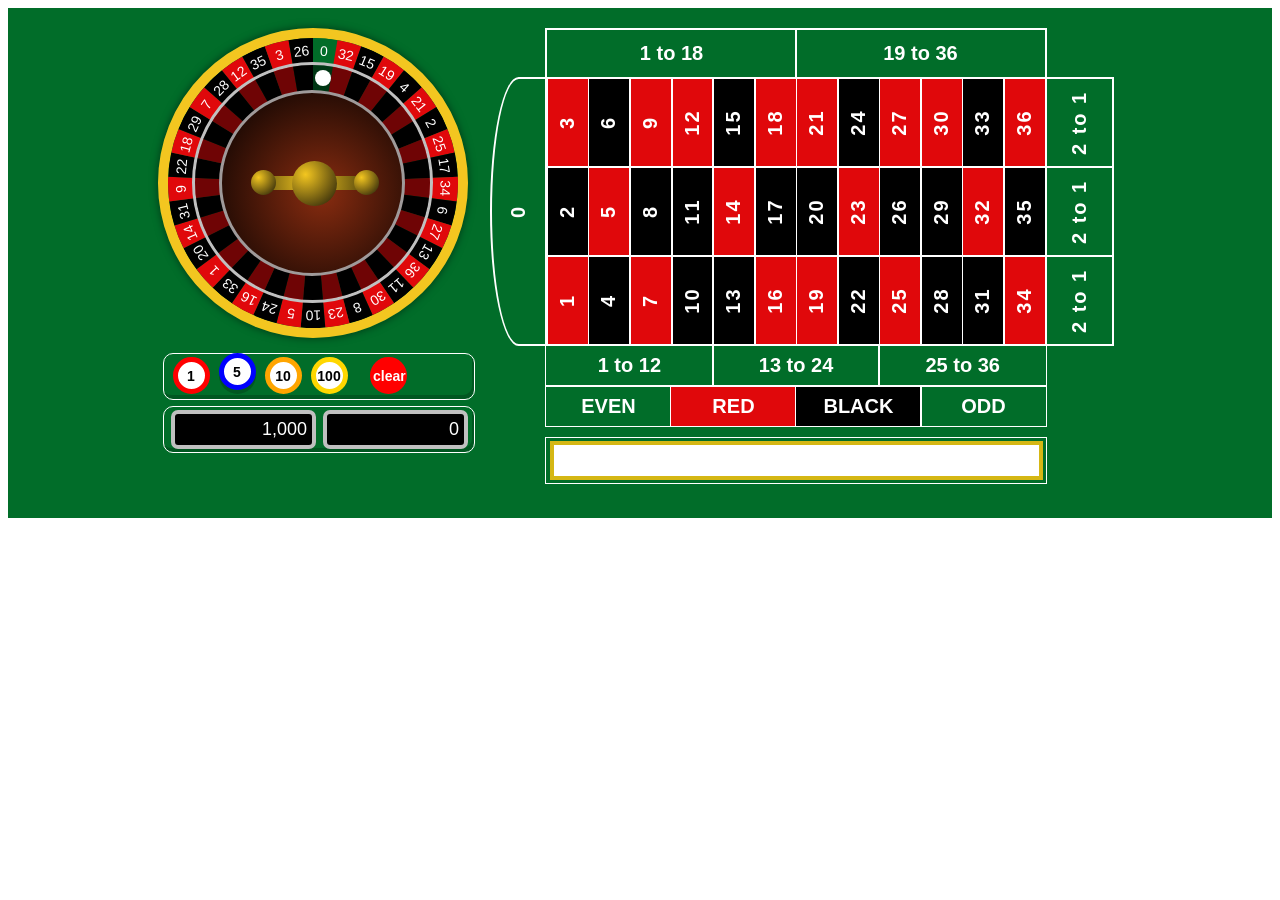
<file: slot game/Roulette/index.html>
<!DOCTYPE html PUBLIC "-//W3C//DTD XHTML 1.0 Strict//EN" "http://www.w3.org/TR/xhtml1/DTD/xhtml1-strict.dtd">
<head>
  <meta http-equiv="content-type" content="text/html; charset=utf-8" />
  <title>Javascript Roulette</title>
  <meta name="title" content="Javascript Roulette" />
  <meta
    name="description"
    content="A fully functioning roulette game made using Javascript and CSS"
  />
  <meta name="author" content="ozboware" />
  <meta property="og:url" content="/" />
  <meta property="og:title" content="Javascript Roulette" />
  <meta
    property="og:description"
    content="A fully functioning roulette game made using Javascript and CSS"
  />
  <link href="style.css" rel="stylesheet" type="text/css" />
</head>

<body>
  <script src="app.js"></script>
</body>
</file>
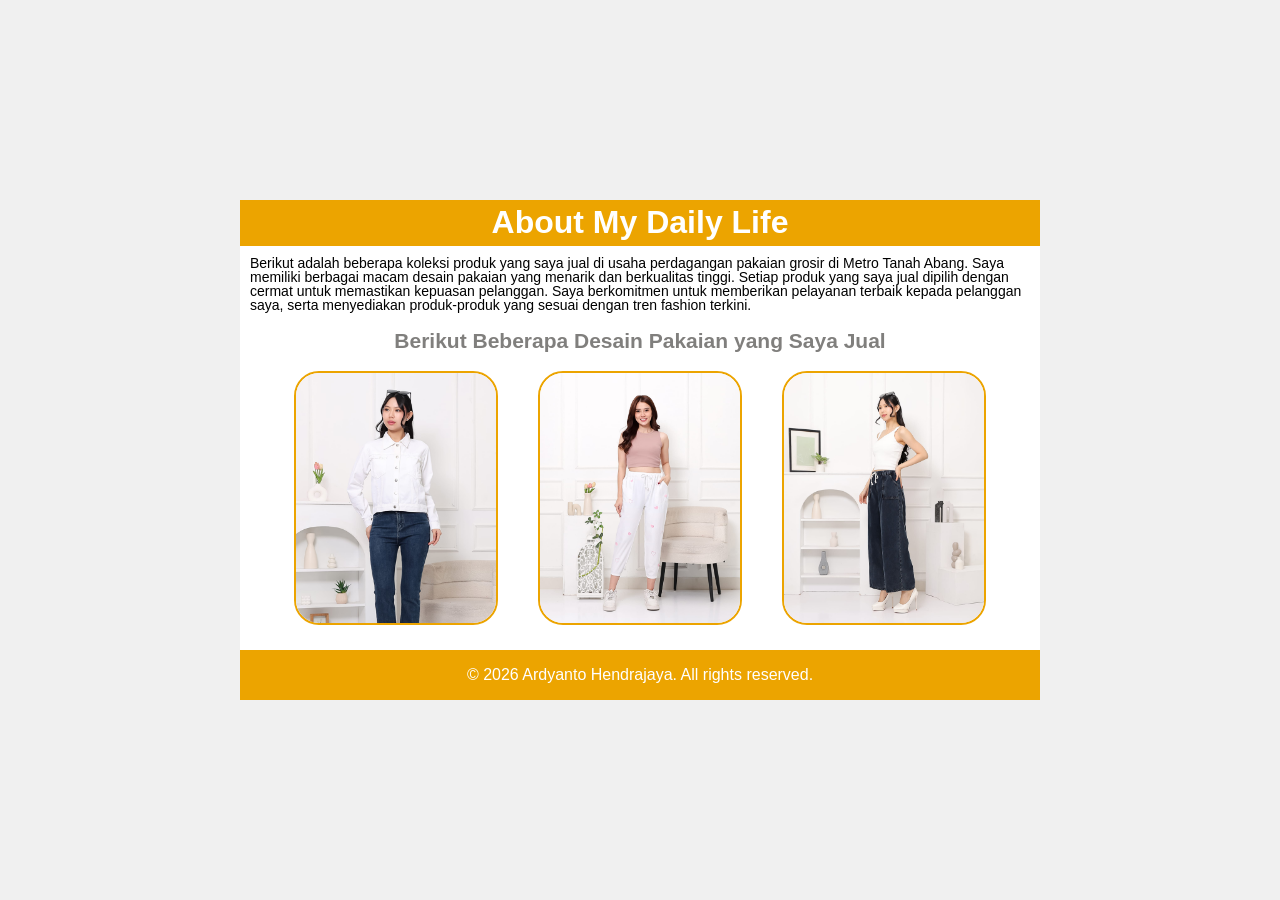
<file: my_job.html>
<!doctype html>
<html lang="en">
  <head>
    <meta charset="UTF-8" />
    <meta name="viewport" content="width=device-width, initial-scale=1.0" />
    <link rel="stylesheet" href="mystyle.css" />
    <title>Portfolio - My Daily Life</title>
  </head>

  <body>
    <div class="container">
      <header class="portfolio-title">
        <h1>About My Daily Life</h1>
      </header>

      <main class="jobContent">
        <p class="isiKonten">
          Berikut adalah beberapa koleksi produk yang saya jual di usaha
          perdagangan pakaian grosir di Metro Tanah Abang. Saya memiliki
          berbagai macam desain pakaian yang menarik dan berkualitas tinggi.
          Setiap produk yang saya jual dipilih dengan cermat untuk memastikan
          kepuasan pelanggan. Saya berkomitmen untuk memberikan pelayanan
          terbaik kepada pelanggan saya, serta menyediakan produk-produk yang
          sesuai dengan tren fashion terkini.
        </p>
        <div class="subjudul">
          <h2>Berikut Beberapa Desain Pakaian yang Saya Jual</h2>

          <div class="katalog">
            <img
              class="fotoBaju"
              src="katalog/5502 (6).jpg"
              alt="Desain Pakaian 1"
            />
            <img
              class="fotoBaju"
              src="katalog/5466 (1).jpg"
              alt="Desain Pakaian 2"
            />
            <img src="katalog/5515 (1).jpg" alt="Desain Pakaian 3" />
          </div>
        </div>
      </main>

      <footer class="footer">
        <p>&copy; 2026 Ardyanto Hendrajaya. All rights reserved.</p>
      </footer>
    </div>
  </body>
</html>
</file>
<file: slot game/Roulette/style.css>
html,
body {
  font-family: arial;
  cursor: default;
  -webkit-touch-callout: none;
  -webkit-user-select: none;
  -khtml-user-select: none;
  -moz-user-select: none;
  -ms-user-select: none;
  user-select: none;
}

#container {
  display: flex;
  justify-content: center;
  background-color: #016d29;
  height: 470px;
  padding: 20px;
  color: #fff;
}

/*notification*/
#notification {
  position: absolute;
  width: 500px;
  height: 318px;
  background-color: #ad0205;
  z-index: 10;
  border: 8px solid #d3b201;
  border-radius: 12px;
  transition: 1s;
}

.nSpan {
  display: block;
  position: relative;
  top: 105px;
  font-size: 53px;
  text-align: center;
}

.nBtn {
  display: block;
  position: relative;
  top: 116px;
  left: 25%;
  width: 45%;
  padding: 10px;
  font-size: 32px;
  text-align: center;
  background-color: green;
  border-radius: 15px;
  box-shadow: 3px 4px rgb(0 0 0 / 25%);
  cursor: pointer;
  transition: 0.5s;
}

.nBtn:active {
  top: 118px;
  left: calc(25% + 2px);
  box-shadow: 1px 2px rgb(0 0 0 / 25%);
}

.nsWin {
  position: absolute;
  left: 4px;
}

.nsWinBlock {
  display: inline-block;
  font-size: 21px;
  border-right: 1px solid;
  border-left: 1px solid;
  padding-left: 40px;
  padding-right: 40px;
}
/*notification end*/

/*betting table*/
#betting_board {
  width: 500px;
  height: 315px;
  border: 1px solid;
}

.bbtop {
  margin-left: 2px;
}

.bbtoptwo {
  width: calc(50% - 8px);
  border: 1px solid;
  display: inline-block;
  padding: 12px 4px;
  margin-left: -2px;
  text-align: center;
  font-size: 20px;
  font-weight: bold;
}

.number_board {
  margin-left: 1px;
}

.number_block {
  width: 39.94px;
  border: 1px solid;
  text-align: center;
  display: inline-block;
  margin: 0 -0.2px;
  padding: 32px 0px;
}

.nbn {
  font-size: 20px;
  font-weight: bold;
  letter-spacing: 2px;
  transform: rotate(-90deg);
  -webkit-transform: rotate(-90deg);
  -moz-transform: rotate(-90deg);
  -ms-transform: rotate(-90deg);
  -o-transform: rotate(-90deg);
  filter: progid:DXImageTransform.Microsoft.BasicImage(rotation=3);
}

.bo3_board,
.oto_board {
  width: 500px;
  margin-left: 1px;
}

.bo3_block,
.oto_block {
  border: 1px solid;
  display: inline-block;
  padding: 8px 5px;
  width: 156.65px;
  margin-left: -1.98px;
  text-align: center;
  font-weight: bold;
  font-size: 20px;
}

.oto_block {
  width: 114.94px;
  margin-left: -1.98px;
}

.number_0 {
  position: absolute;
  border: 2px solid;
  margin-left: -57px;
  margin-top: -0.516px;
  padding: 120.55px 20px;
  border-bottom-left-radius: 100%;
  border-top-left-radius: 100%;
}

.tt1_block {
  border: 2px solid;
  width: 65px;
  position: absolute;
  margin-left: 498px;
  padding: 31.65px 0px;
  margin-top: -89.75px;
}

.winning_lines {
  position: absolute;
  margin-top: -137px;
  width: 603px;
  height: 0;
}

.wlttb {
  position: relative;
  width: 100%;
  height: 10px;
  margin-left: -7.75px;
  top: 269px;
}

#wlttb_top {
  position: absolute;
  margin-top: -89px;
  margin-left: 11px;
}

#wlttb_2,
#wlttb_3 {
  margin-top: 79px;
}

.wlrtl {
  position: relative;
  display: inline-block;
  width: 10px;
  height: 266px;
  top: -3px;
  margin-left: 37px;
}

#wlrtl_2,
#wlrtl_3,
#wlrtl_6,
#wlrtl_9,
#wlrtl_11 {
  margin-left: 31px;
}
#wlrtl_4,
#wlrtl_5,
#wlrtl_7,
#wlrtl_8,
#wlrtl_10 {
  margin-left: 32px;
}

.wlcb {
  position: absolute;
  width: 477px;
  height: 41px;
  top: 255px;
  margin-left: 13px;
}

#wlcb_2 {
  top: 343px;
}

.cbbb {
  width: 20px;
  height: 20px;
  position: relative;
  display: inline-block;
  margin-left: 22px;
  margin-top: 9.5px;
  cursor: pointer;
}

#cbbb_1,
#cbbb_4,
#cbbb_5,
#cbbb_7,
#cbbb_9,
#cbbb_11,
#cbbb_12,
#cbbb_15,
#cbbb_16,
#cbbb_18,
#cbbb_20,
#cbbb_22 {
  margin-left: 21px;
}

#cbbb_3,
#cbbb_14 {
  margin-left: 20.5px;
}

#cbbb_6,
#cbbb_17 {
  margin-left: 23px;
}

#cbbb_8,
#cbbb_10,
#cbbb_19,
#cbbb_21 {
  margin-left: 22px;
}

.ttbbetblock {
  width: 19.1px;
  height: 10px;
  position: relative;
  display: inline-block;
  margin-left: 22.52px;
  top: -2px;
  cursor: pointer;
  z-index: 3;
}

.rtlbb1,
.rtlbb2,
.rtlbb3 {
  height: 45px;
  margin-top: 23px;
  width: 10px;
}

.rtlbb2,
.rtlbb3 {
  margin-top: 42px;
}

.spinBtn {
  position: absolute;
  margin-top: 329px;
  margin-left: -392px;
  font-size: 15px;
  cursor: pointer;
  background-color: #ffec00;
  padding: 10px 5px;
  border-radius: 100%;
  color: #000;
  font-weight: bold;
}

.redNum {
  background-color: #e0080b;
}

.blackNum {
  background-color: #000;
}

.chipDeck,
.bankContainer {
  position: absolute;
  margin-left: -383px;
  margin-top: -74px;
  width: 310px;
  height: 39px;
  padding: 3px 0;
  border: 1px solid;
  border-radius: 10px;
  box-shadow: inset -2px -4px rgb(0 0 0 / 20%);
}

.bankContainer {
  margin-top: -21px;
}

.cdChip {
  width: 27px;
  height: 27px;
  background-color: #fff;
  border: 5px solid;
  border-radius: 100%;
  display: inline-block;
  margin-left: 9px;
  color: #000;
  cursor: pointer;
}

.cdChipSpan {
  display: inherit;
  position: relative;
  top: 5px;
  width: 26px;
  font-weight: bold;
  font-size: 14px;
  text-align: center;
}

.cdChipActive {
  position: relative;
  top: -4px;
  box-shadow: 0 4px rgb(0 0 0 / 20%);
}

.clearBet {
  border-color: red;
  background-color: red;
  color: #fff;
  margin-left: 22px;
}

.clearBet .cdChipSpan {
  margin-left: -2px;
}

.bank,
.bet {
  display: inline-block;
  width: calc(50% - 28px);
  background-color: #000;
  font-size: 18px;
  margin-left: 7px;
  padding: 5px;
  border: 4px solid silver;
  border-radius: 7px;
  text-align: right;
}

.pnBlock {
  position: absolute;
  border: 1px solid;
  width: 500px;
  height: 45px;
  margin-top: 10px;
  margin-left: -1px;
}

#pnContent {
  border: 4px solid #d5b714;
  width: 485px;
  height: 31px;
  position: relative;
  display: block;
  margin-left: 4px;
  margin-top: 3px;
  background-color: #fff;
  color: #000;
  overflow: hidden;
}

.pnRed,
.pnBlack,
.pnGreen {
  position: relative;
  display: inline;
  padding: 10px;
  font-size: 19px;
  top: 5px;
}
.pnRed {
  color: red;
}
.pnBlack {
  color: black;
}
.pnGreen {
  color: green;
}
/*betting table end*/

/*wheel*/
@keyframes wheelRotate {
  from {
    transform: rotate(0deg);
  }
  to {
    transform: rotate(359deg);
  }
}
@keyframes ballRotate {
  from {
    transform: rotate(0deg);
  }
  to {
    transform: rotate(-359deg);
  }
}

.wheel {
  height: 312px;
  width: 312px;
  position: relative;
  left: -75px;
}

.ballTrack {
  width: 212px;
  height: 207px;
  position: absolute;
  left: 47.5px;
  top: 50px;
  border-radius: 100%;
  z-index: 2;
}

.ball {
  background-color: #fff;
  width: 16px;
  height: 16px;
  border-radius: 100%;
  position: relative;
  left: 109px;
  top: -8px;
}

.turret {
  border-radius: 100%;
  background: radial-gradient(circle at 30% 30%, #f3c620, #1a1608);
  width: 45px;
  height: 45px;
  position: absolute;
  top: 133px;
  left: 134px;
  z-index: 1;
}

.turretHandle {
  background: radial-gradient(circle at 44%, #f3c620, #6a570f);
  width: 87px;
  height: 14px;
  position: absolute;
  left: 113px;
  top: 148px;
}

.thendOne,
.thendTwo {
  border-radius: 100%;
  background: radial-gradient(circle at 30% 30%, #f3c620, #1a1608);
  width: 25px;
  height: 25px;
  position: absolute;
}

.thendOne {
  top: -6px;
  left: -20px;
}

.thendTwo {
  top: -6px;
  left: 83px;
}

.outerRim {
  position: absolute;
  left: 0;
  top: 0;
  width: 290px;
  height: 290px;
  border-radius: 100%;
  box-shadow: 0px 0px 8px rgba(0, 0, 0, 0.5);
  border: 10px solid #f3c620;
}

.block {
  transition: all 1s;
  position: absolute;
  width: 290px;
  height: 290px;
  border-radius: 100%;
  clip: rect(0px, 145px, 290px, 0px);
}

.sect {
  position: absolute;
  top: 10px;
  left: 10px;
  width: 290px;
  height: 290px;
  border-radius: 100%;
  clip: rect(0px, 290px, 290px, 145px);
}

.double,
.single {
  position: absolute;
  z-index: 1;
  color: #fff;
  font-size: 14px;
  transform: rotate(3deg);
}

.double {
  left: 148px;
  margin-top: 4.5px;
}

.single {
  left: 152px;
  margin-top: 4.5px;
}

#sect1 .block {
  background-color: #016d29;
  transform: rotate(9.73deg);
}

#sect2 .block,
#sect4 .block,
#sect6 .block,
#sect8 .block,
#sect10 .block,
#sect12 .block,
#sect14 .block,
#sect16 .block,
#sect18 .block,
#sect20 .block,
#sect22 .block,
#sect24 .block,
#sect26 .block,
#sect28 .block,
#sect30 .block,
#sect32 .block,
#sect34 .block,
#sect36 .block {
  background-color: #e0080b;
  transform: rotate(9.73deg);
}

#sect3 .block,
#sect5 .block,
#sect7 .block,
#sect9 .block,
#sect11 .block,
#sect13 .block,
#sect15 .block,
#sect17 .block,
#sect19 .block,
#sect21 .block,
#sect23 .block,
#sect25 .block,
#sect27 .block,
#sect29 .block,
#sect31 .block,
#sect33 .block,
#sect35 .block,
#sect37 .block {
  background-color: #000;
  transform: rotate(9.73deg);
}

#sect2 {
  transform: rotate(9.73deg);
}

#sect3 {
  transform: rotate(19.46deg);
}

#sect4 {
  transform: rotate(29.19deg);
}

#sect5 {
  transform: rotate(38.92deg);
}

#sect6 {
  transform: rotate(48.65deg);
}

#sect7 {
  transform: rotate(58.38deg);
}

#sect8 {
  transform: rotate(68.11deg);
}

#sect9 {
  transform: rotate(77.84deg);
}

#sect10 {
  transform: rotate(87.57deg);
}

#sect11 {
  transform: rotate(97.3deg);
}

#sect12 {
  transform: rotate(107.03deg);
}

#sect13 {
  transform: rotate(116.76deg);
}

#sect14 {
  transform: rotate(126.49deg);
}

#sect15 {
  transform: rotate(136.22deg);
}

#sect16 {
  transform: rotate(145.95deg);
}

#sect17 {
  transform: rotate(155.68deg);
}

#sect18 {
  transform: rotate(165.41deg);
}

#sect19 {
  transform: rotate(175.14deg);
}

#sect20 {
  transform: rotate(184.87deg);
}

#sect21 {
  transform: rotate(194.6deg);
}

#sect22 {
  transform: rotate(204.33deg);
}

#sect23 {
  transform: rotate(214.06deg);
}

#sect24 {
  transform: rotate(223.79deg);
}

#sect25 {
  transform: rotate(233.52deg);
}

#sect26 {
  transform: rotate(243.25deg);
}

#sect27 {
  transform: rotate(252.98deg);
}

#sect28 {
  transform: rotate(262.71deg);
}

#sect29 {
  transform: rotate(272.44deg);
}

#sect30 {
  transform: rotate(282.17deg);
}

#sect31 {
  transform: rotate(291.9deg);
}

#sect32 {
  transform: rotate(301.63deg);
}

#sect33 {
  transform: rotate(311.36deg);
}

#sect34 {
  transform: rotate(321.09deg);
}

#sect35 {
  transform: rotate(330.82deg);
}

#sect36 {
  transform: rotate(340.55deg);
}

#sect37 {
  transform: rotate(350.28deg);
}

.pockets {
  position: absolute;
  top: 37px;
  left: 37px;
  width: 235px;
  height: 235px;
  background-color: #000;
  border-radius: 100%;
  opacity: 0.5;
}

.pocketsRim {
  position: absolute;
  top: 34px;
  left: 34px;
  width: 235px;
  height: 235px;
  border-radius: 100%;
  border: 3px solid silver;
}

.cone {
  position: absolute;
  top: 62px;
  left: 61px;
  height: 180px;
  width: 180px;
  border: 3px solid #9f9a9a;
  border-radius: 100%;
  background: radial-gradient(circle at 100px 100px, #892c10, #000);
}
/*wheel end*/

/*chip*/
.chip {
  width: 21px;
  height: 21px;
  background-color: #fff;
  border: 3px solid;
  border-radius: 100%;
  position: absolute;
}

.chipSpan {
  color: #000;
  font-weight: bold;
  font-size: 11px;
  position: relative;
  display: block;
  text-align: center;
  top: 4px;
}

.gold {
  border-color: gold;
}

.red {
  border-color: red;
}

.orange {
  border-color: orange;
}

.blue {
  border-color: blue;
}

.tt1_block .chip {
  margin-left: 19px;
  margin-top: -24px;
}

.number_block .chip {
  margin-left: 7px;
  margin-top: -24px;
}

.wlrtl .chip {
  margin-left: -9px;
  margin-top: 9px;
}

.cbbb .chip {
  margin-left: -4px;
  margin-top: -5px;
}

.ttbbetblock .chip {
  margin-left: -7px;
  margin-top: -8px;
}

#wlttb_top .chip {
  margin-left: -5px;
  margin-top: -8px;
}

.bbtoptwo .chip {
  margin-left: 108px;
  margin-top: -25px;
}

.number_0 .chip {
  margin-left: -8px;
  margin-top: -22px;
}

.bo3_block .chip {
  margin-left: 65px;
  margin-top: -26px;
}

.oto_block .chip {
  margin-left: 45px;
  margin-top: -25px;
}
/*chip end*/
</file>
<file: mystyle.css>
body {
  margin: 0;
  padding: 0;
  font-family: Arial, sans-serif;
  background-color: #f0f0f0;
  display: flex;
  justify-content: center;
  align-items: center;
  height: 100vh;
}

.container {
  width: 800px;
  height: 500px;
  display: flex;
  flex-direction: column;
  background: white;
}

.portfolio-title {
  height: 15%;
  background: #eca400;
  display: flex;
  align-items: center;
  justify-content: center;
}

.portfolio-title h1 {
  color: white;
  font-size: 32px;
  margin: 0;
}

.content {
  height: 75%;
  display: flex;
}

.sidebar {
  width: 25%;
  padding: 30px;
}

.sidebar-list {
  list-style-type: circle;
  padding-left: 20px;
}

.sidebar-list li {
  margin-bottom: 10px;
}

.main {
  width: 75%;
  padding: 20px;
  display: flex;
  flex-direction: column;
  gap: 20px;
}

.profile-top {
  display: flex;
  gap: 20px;
  align-items: flex-start;
}

.profile-top img {
  width: 200px;
  height: 200px;
  border-radius: 10%;
  object-fit: cover;
}

.footer {
  height: 10%;
  display: flex;
  align-items: center;
  color: white;
  justify-content: center;
  background: #eca400;
  margin-top: 5px;
}

.isiKonten {
  text-align: left;
  font-size: 14px;
  margin: 10px;
  line-height: 1;
}

/* .jobContent {
    align-items: center;
    display: flex;
    flex-direction: column;
} */

.katalog {
  display: flex;
  gap: 40px;
  align-items: center;
  justify-content: center;
  margin-bottom: 20px;
}

.subjudul {
  font-size: 14px;
  font-weight: bold;
  color: #807f7d;
  text-align: center;
}

.katalog img {
  width: 25%;
  height: 25%;
  border-radius: 25px;
  object-fit: cover;
  border: 2px solid #eca400;
}

.slideshow-container {
  max-width: 100%;
  margin: auto;
  position: relative;
  overflow: hidden;
}

/* Hide radio buttons */
input[type="radio"] {
  display: none;
}

.slides {
  align-items: center;
  display: flex;
  width: 100%;
  transition: 2s;
}

.slide {
  width: 100%;
  flex-shrink: 0;
  display: flex;
  justify-content: center; /* center horizontal */
  align-items: center; /* center vertical */
  margin-top: 10px;
}

.slide img {
  max-width: 100%;
  max-height: 100%;
  height: 400px;
  width: 100%; /* samakan tinggi */
  object-fit: cover; /* biar rapi */
}

/* Position slides */
#slide1:checked ~ .slides {
  transform: translateX(0);
}

#slide2:checked ~ .slides {
  transform: translateX(-100%);
}

#slide3:checked ~ .slides {
  transform: translateX(-200%);
}

/* Dots */
.navigation {
  text-align: center;
  margin-top: 10px;
}

.dot {
  height: 15px;
  width: 15px;
  background: #bbb;
  display: inline-block;
  border-radius: 50%;
  margin: 5px;
  cursor: pointer;
}

#slide1:checked ~ .navigation label[for="slide1"],
#slide2:checked ~ .navigation label[for="slide2"],
#slide3:checked ~ .navigation label[for="slide3"] {
  background: #333;
}
</file>
